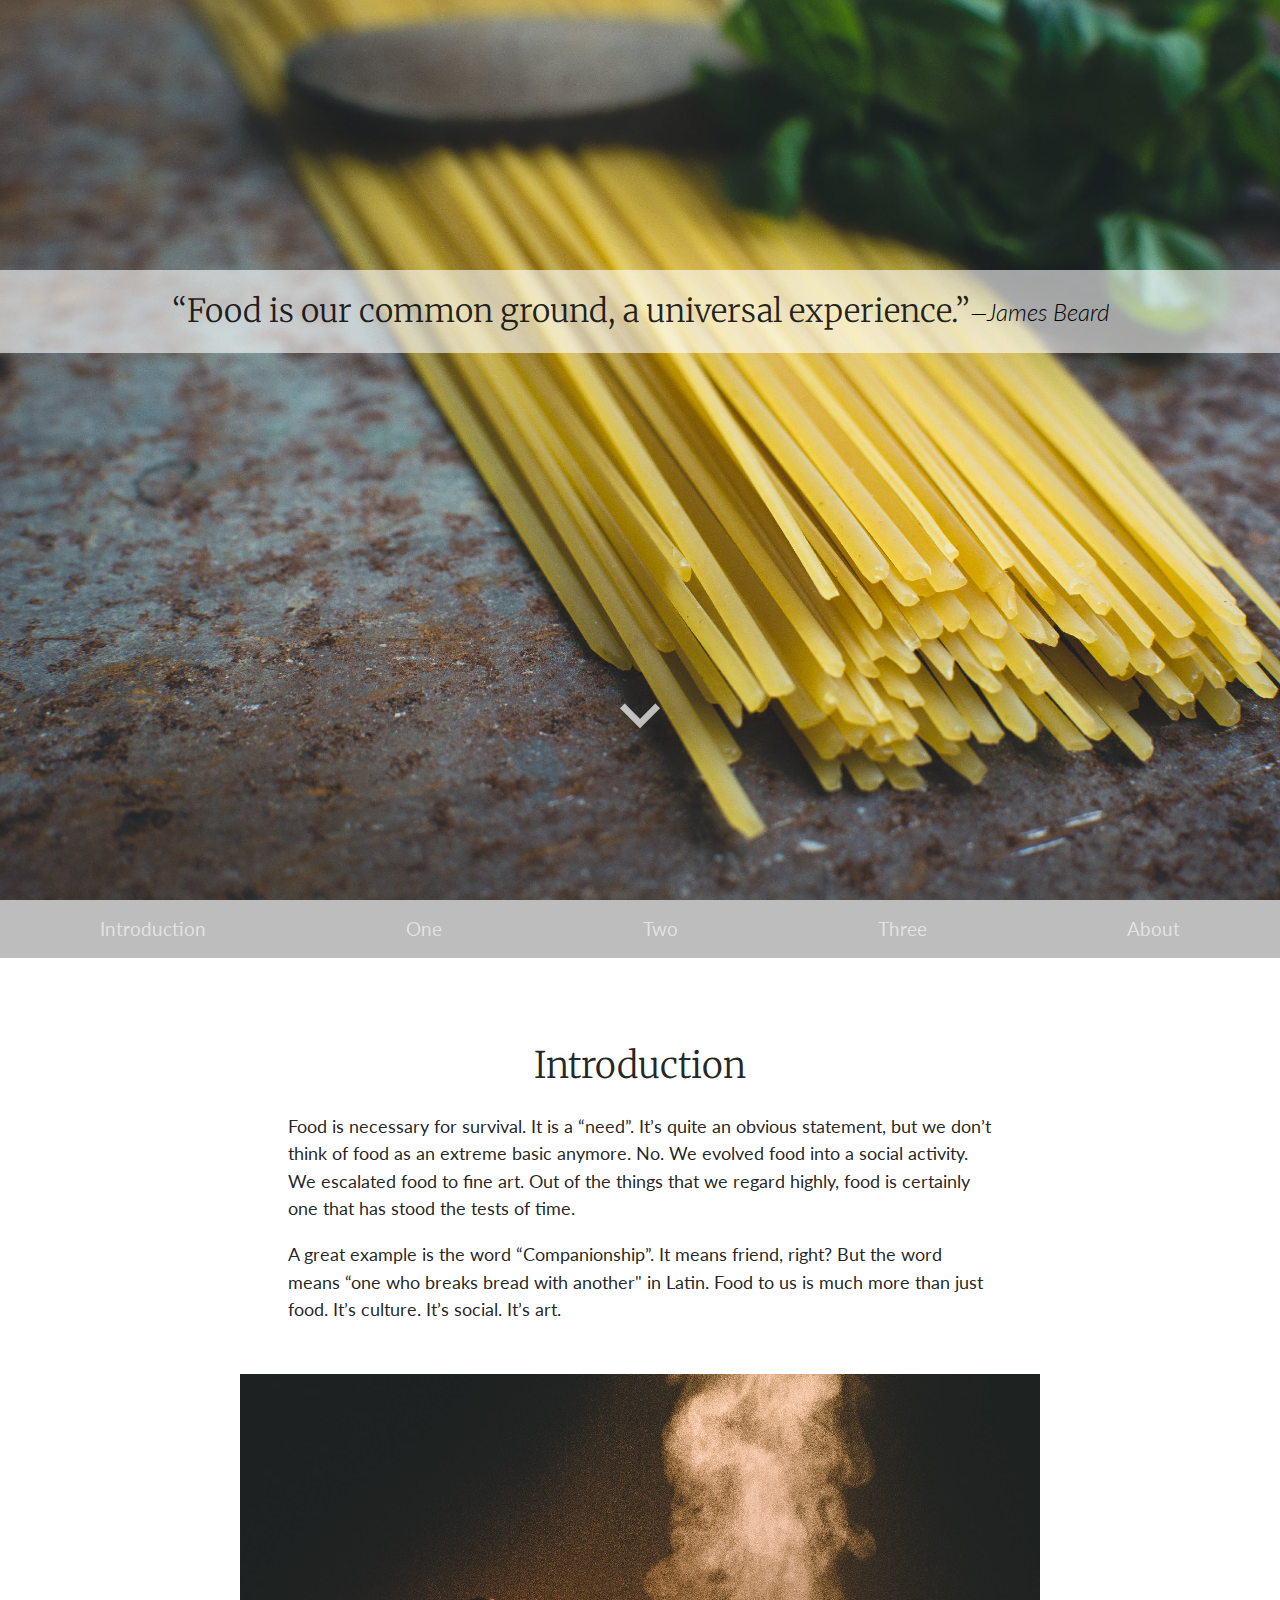
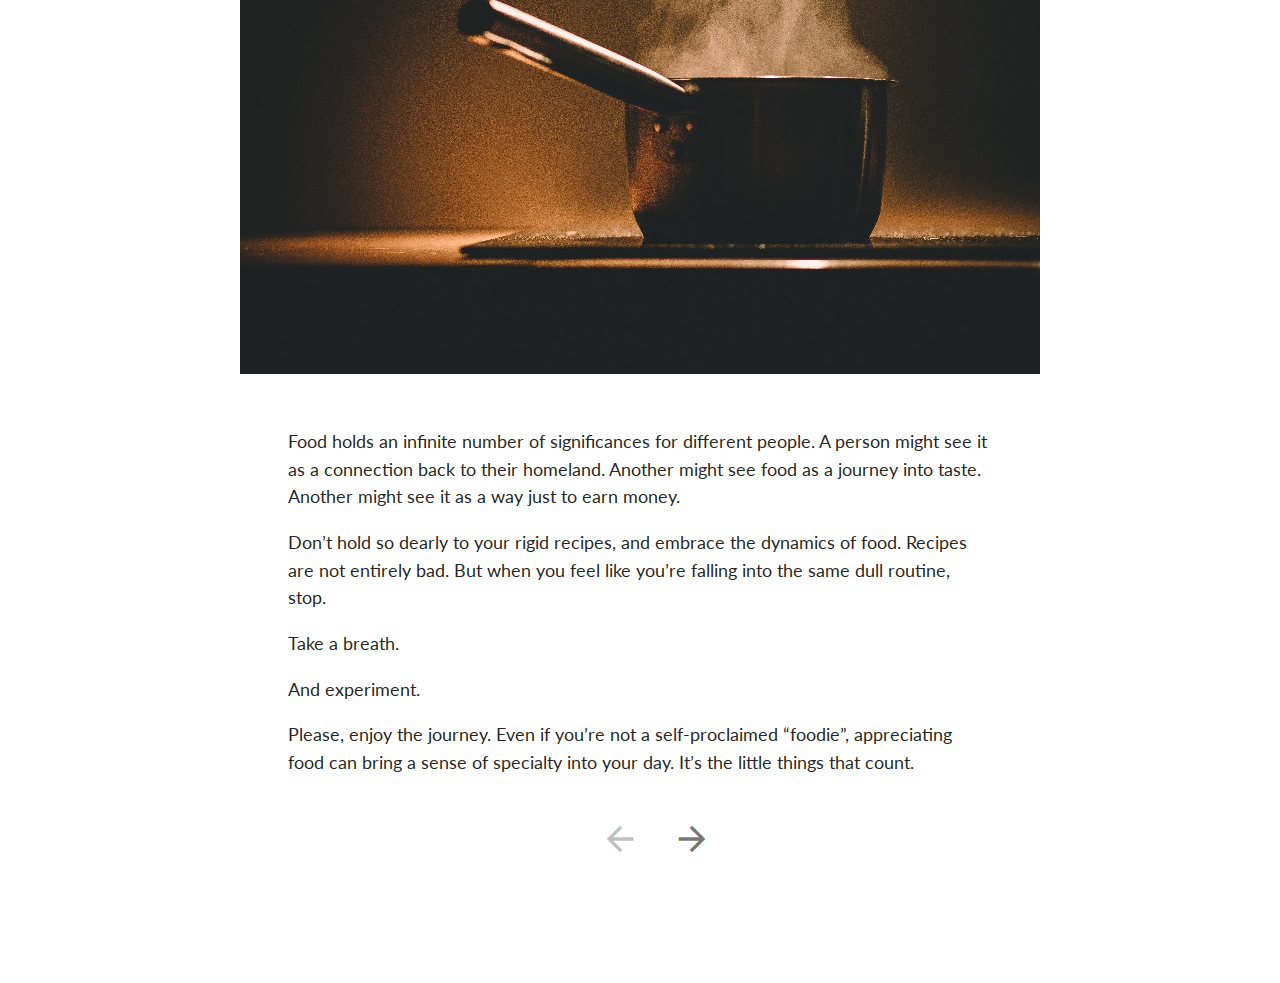
<file: index.html>
<!DOCTYPE html>
  <head>
    <link href='https://fonts.googleapis.com/css?family=Lato:400,300italic' rel='stylesheet' type='text/css'>
    <link href='https://fonts.googleapis.com/css?family=Merriweather:400italic,300' rel='stylesheet' type='text/css'>
    <link href="https://fonts.googleapis.com/icon?family=Material+Icons"
      rel="stylesheet">
    <link rel="stylesheet" href="main.css">
    <title> Introduction &ndash; Food Website </title>
  </head>
  <body class="mountain">
    <div class="landing"> 
      <div id="quote"> 
        <h1>&ldquo;Food is our common ground, a universal experience.&rdquo;</h1>
        <p>&mdash;James Beard</p>
      </div>
      <div id="icon"><a href="index.html#more"><i class="material-icons" id="hvr-sink" title="Continue">expand_more</i></a></div>
    </div>
        <div class="nav">
          <a href="index.html" name="more"><div> Introduction </div></a>
          <a href="page_one.html"><div> One </div></a>
          <a href="page_two.html"><div> Two </div></a>
          <a href="page_three.html"><div> Three </div></a>
          <a href="about.html"><div> About </div></a>
        </div></a>
    <div class="center">
      <h1> Introduction </h1>
      <p> Food is necessary for survival. It is a &ldquo;need&rdquo;. It&rsquo;s quite an obvious statement, but we don&rsquo;t think of food as an extreme basic anymore. No. We evolved food into a social activity. We escalated food to fine art. Out of the things that we regard highly, food is certainly one that has stood the tests of time.</p>
      <p> A great example is the word &ldquo;Companionship&rdquo;. It means friend, right? But the word means &ldquo;one who breaks bread with another" in Latin. Food to us is much more than just food. It&rsquo;s culture. It&rsquo;s social. It&rsquo;s art. </p>
      <img src="images/pot.jpg" alt="Steaming cooking pot" title="A steaming pot"> 
      <p> Food holds an infinite number of significances for different people. A person might see it as a connection back to their homeland. Another might see food as a journey into taste. Another might see it as a way just to earn money. </p>
      <p> Don&rsquo;t hold so dearly to your rigid recipes, and embrace the dynamics of food. Recipes are not entirely bad. But when you feel like you&rsquo;re falling into the same dull routine, stop. </p>
      <p> Take a breath. </p>
      <p> And experiment. </p>
      <p> Please, enjoy the journey. Even if you&rsquo;re not a self-proclaimed &ldquo;foodie&rdquo;, appreciating food can bring a sense of specialty into your day. It&rsquo;s the little things that count. </p>
    </div>
    <div id="arrows">
    <a><i class="material-icons back inactive black">arrow_back</i></a>
    <a href="page_one.html"><i class="material-icons forward active black" title="Forward">arrow_forward</i></a>
    </div>
  </body>
</html>
</file>
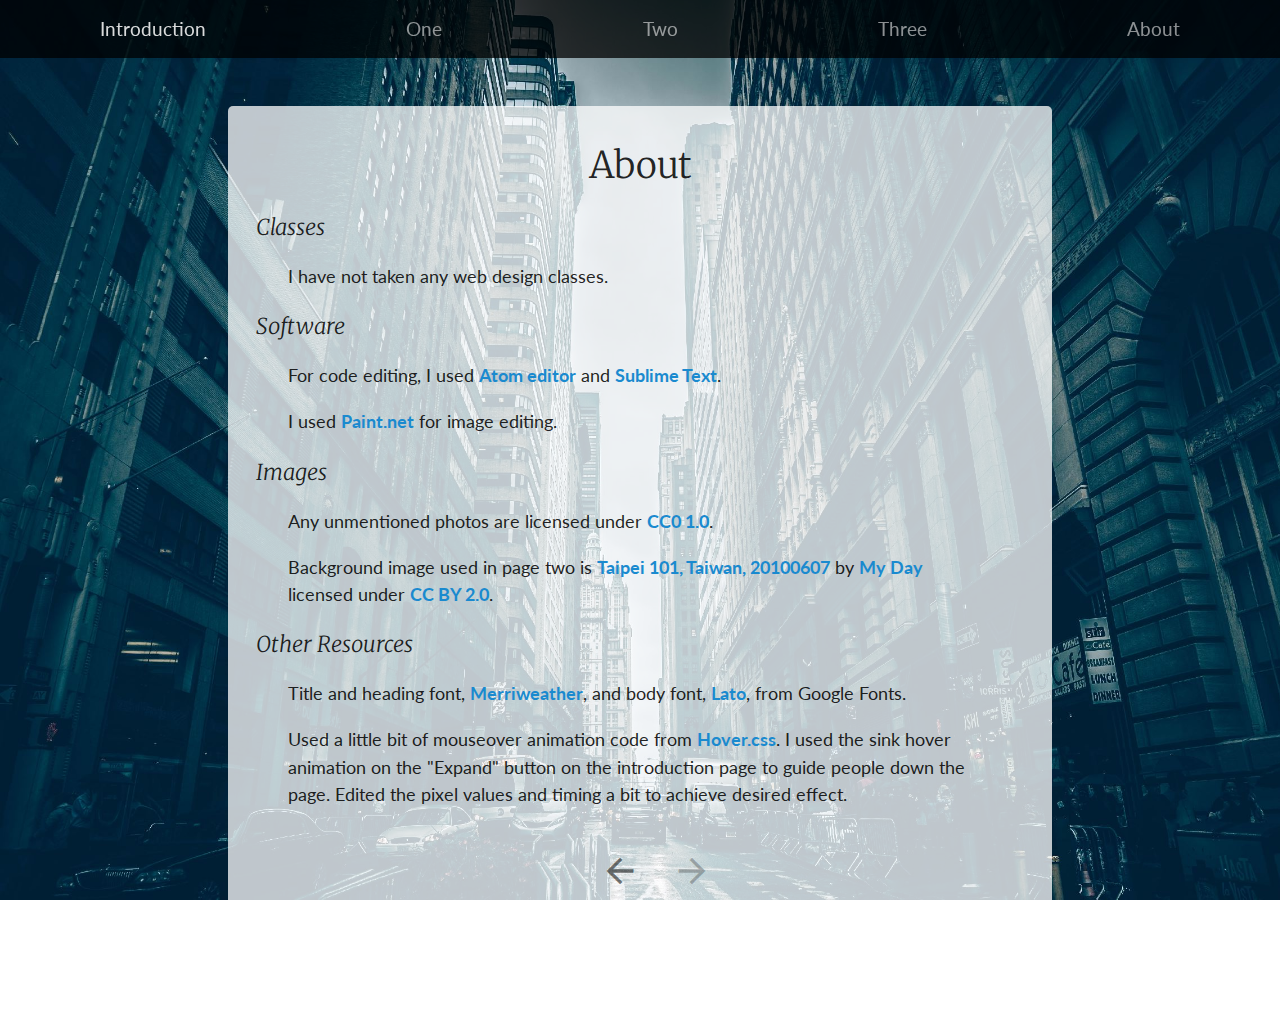
<file: about.html>
<!DOCTYPE html>
  <head>
    <link href='https://fonts.googleapis.com/css?family=Lato:400,700' rel='stylesheet' type='text/css'>
    <link href='https://fonts.googleapis.com/css?family=Merriweather:400,300italic' rel='stylesheet' type='text/css'>
    <link href="https://fonts.googleapis.com/icon?family=Material+Icons"
      rel="stylesheet">
    <link rel="stylesheet" href="main.css">
    <title> About &ndash; Food Website </title>
  </head>
  <body class="bridge">
        <div class="nav">
          <a href="index.html"><div> Introduction </div></a>
          <a href="page_one.html"><div> One </div></a>
          <a href="page_two.html"><div> Two </div></a>
          <a href="page_three.html"><div> Three </div></a>
          <a href="about.html"><div> About </div></a>
        </div>
    <div class="center">
      <h1> About </h1>
      <h3> Classes </h3>
      <p> I have not taken any web design classes.</p>
      <h3> Software </h3>
      <p> For code editing, I used <a href="https://atom.io/" target="_blank" title="Atom">Atom editor</a> and <a href="http://www.sublimetext.com/" target="_blank" title="Sublime Text">Sublime Text</a>.</p>
      <p> I used <a href="http://www.getpaint.net/index.html" target="_blank" title="Paint.Net">Paint.net</a> for image editing.</p>
      <h3> Images</h3>
      <p> Any unmentioned photos are licensed under <a href="https://creativecommons.org/publicdomain/zero/1.0/" target="_blank" title="Creative Commons CC0 1.0">CC0 1.0</a>.</p>
      <p> Background image used in page two is <a href="https://flic.kr/p/8bJ1vJ" target="_blank" title="Taipei 101, Taiwan, 20100607">Taipei 101, Taiwan, 20100607</a> by <a href="https://www.flickr.com/photos/daymin/" target="_blank" title="My Day | Flickr">My Day</a> licensed under <a href="https://creativecommons.org/licenses/by/2.0/" target="_blank" title="Creative Commons Attribution 2.0">CC BY 2.0</a>.</p>
      <h3> Other Resources</h3>
      <p> Title and heading font, <a href="https://www.google.com/fonts/specimen/Merriweather" target="_blank" title="Google Fonts Merriweather">Merriweather</a>, and body font, <a href="https://www.google.com/fonts/specimen/Lato" target="_blank" title="Google Fonts Lato">Lato</a>, from Google Fonts.
      <p> Used a little bit of mouseover animation code from <a href="http://ianlunn.github.io/Hover/" target="_blank" title="Hover.css">Hover.css</a>. I used the sink hover animation on the "Expand" button on the introduction page to guide people down the page. Edited the pixel values and timing a bit to achieve desired effect.</p>
    </div>
    <div id="arrows">
    <a href="page_three.html"><i class="material-icons back active black" title="Back">arrow_back</i></a>
    <a><i class="material-icons forward inactive black">arrow_forward</i></a>
    </div>
  </body>
</html>
</file>
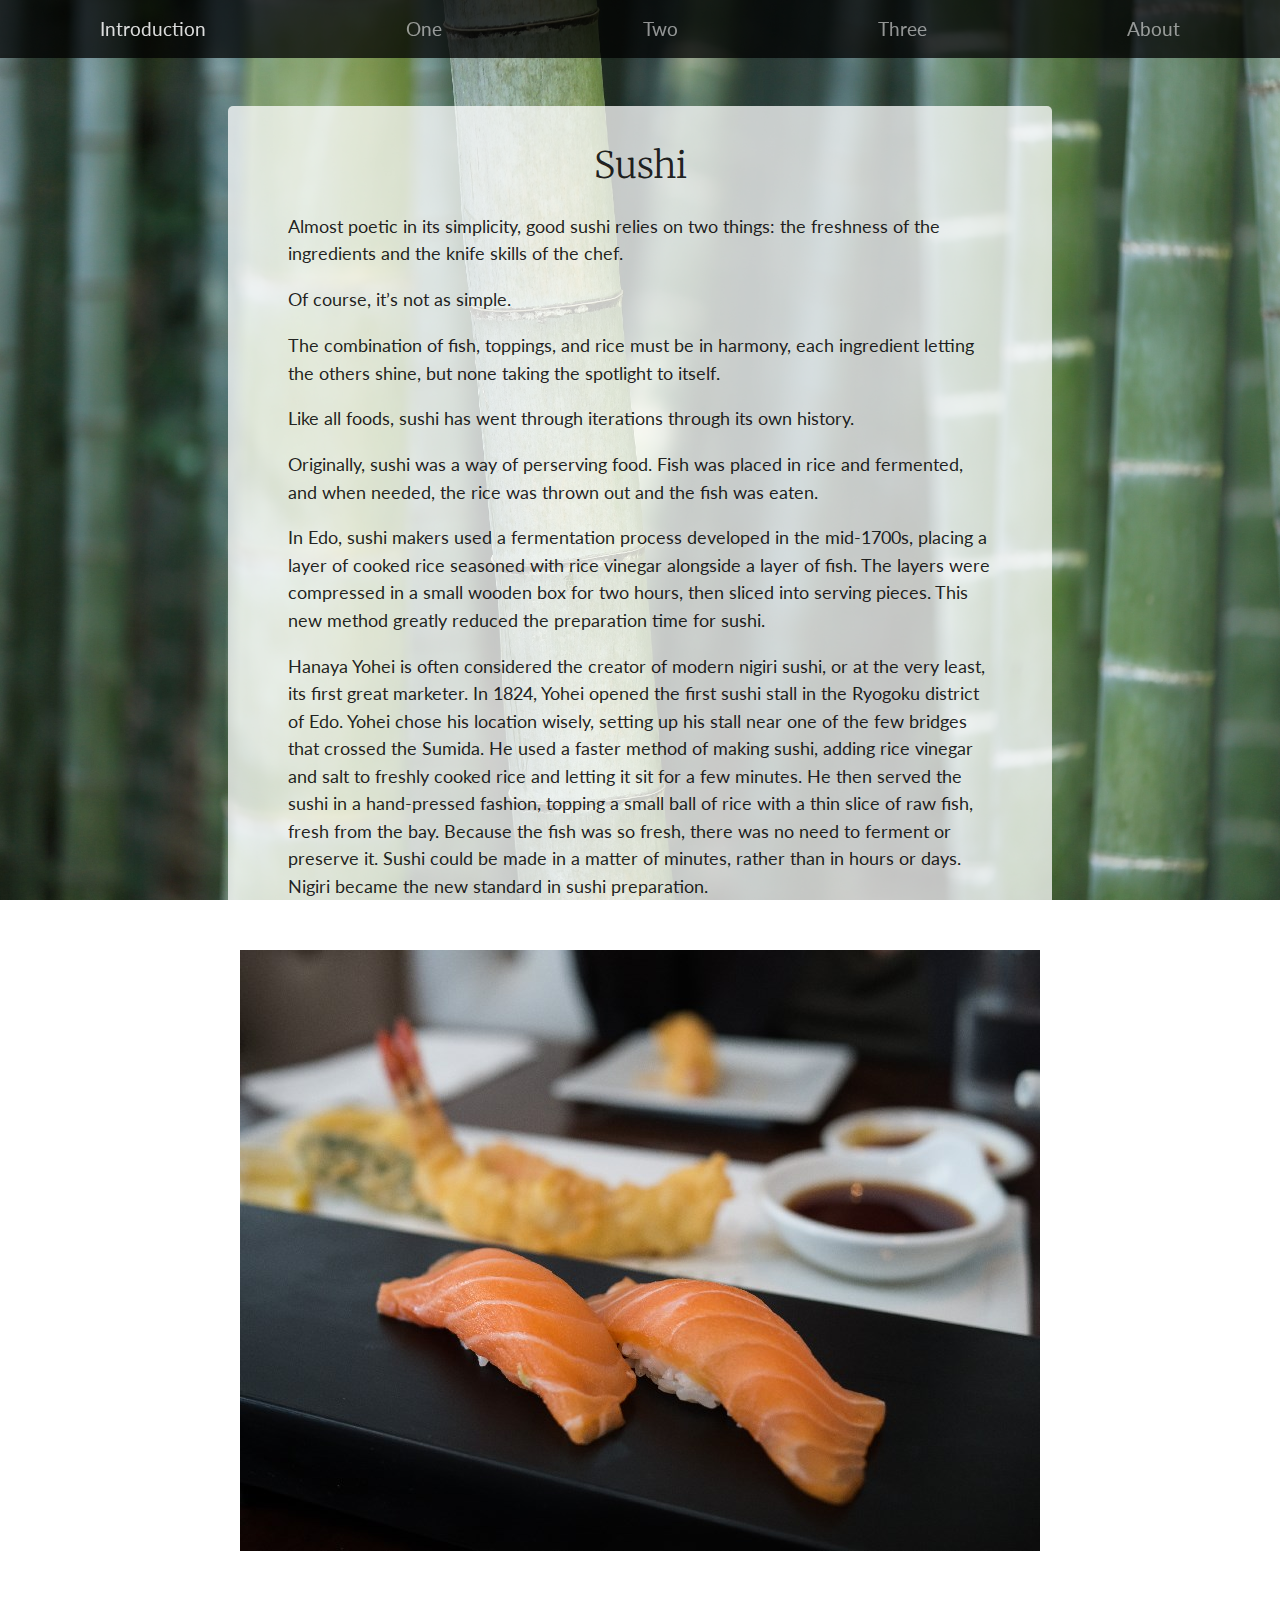
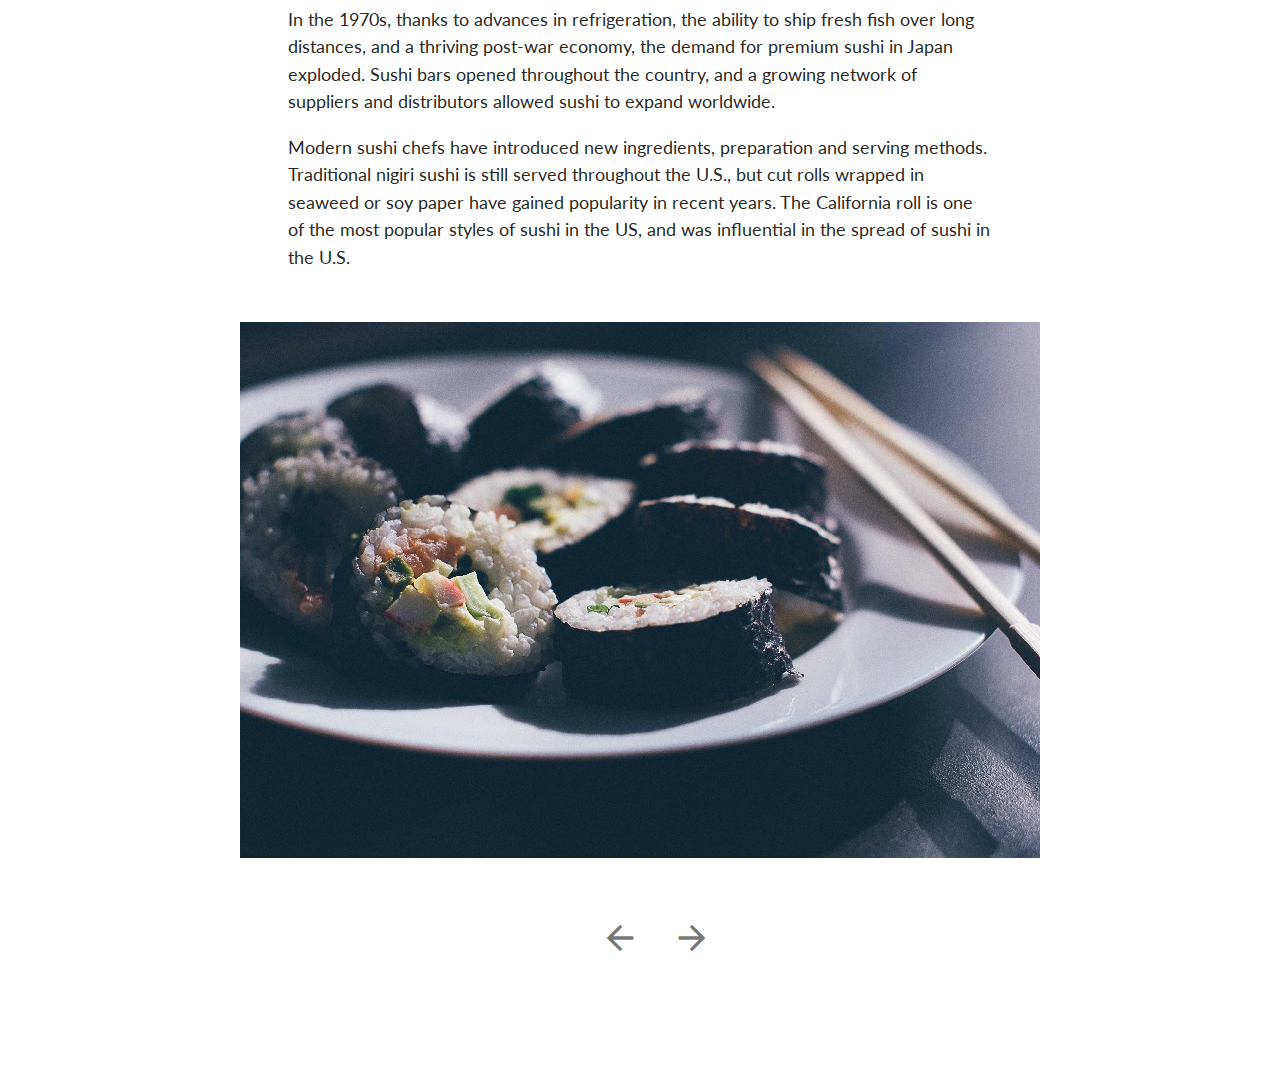
<file: page_one.html>
<!DOCTYPE html>
  <head>
    <link href='https://fonts.googleapis.com/css?family=Lato:400' rel='stylesheet' type='text/css'>
    <link href='https://fonts.googleapis.com/css?family=Merriweather:400,300' rel='stylesheet' type='text/css'>
    <link href="https://fonts.googleapis.com/icon?family=Material+Icons"
      rel="stylesheet">
    <link rel="stylesheet" href="main.css">
    <title> Sushi &ndash; Food Website </title>
  </head>
  <body class="bamboo">
        <div class="nav">
          <a href="index.html"><div> Introduction </div></a>
          <a href="page_one.html"><div> One </div></a>
          <a href="page_two.html"><div> Two </div></a>
          <a href="page_three.html"><div> Three </div></a>
          <a href="about.html"><div> About </div></a>
        </div>
    <div class="center">
      <h1> Sushi </h1>
      <p> Almost poetic in its simplicity, good sushi relies on two things: the freshness of the ingredients and the knife skills of the chef.</p>
      <p> Of course, it&rsquo;s not as simple. </p>
      <p> The combination of fish, toppings, and rice must be in harmony, each ingredient letting the others shine, but none taking the spotlight to itself. </p>
      <p> Like all foods, sushi has went through iterations through its own history. </p>
      <p> Originally, sushi was a way of perserving food. Fish was placed in rice and fermented, and when needed, the rice was thrown out and the fish was eaten.</p>
      <p> In Edo, sushi makers used a fermentation process developed in the mid-1700s, placing a layer of cooked rice seasoned with rice vinegar alongside a layer of fish. The layers were compressed in a small wooden box for two hours, then sliced into serving pieces. This new method greatly reduced the preparation time for sushi. </p>
      <p> Hanaya Yohei is often considered the creator of modern nigiri sushi, or at the very least, its first great marketer. In 1824, Yohei opened the first sushi stall in the Ryogoku district of Edo. Yohei chose his location wisely, setting up his stall near one of the few bridges that crossed the Sumida. He used a faster method of making sushi, adding rice vinegar and salt to freshly cooked rice and letting it sit for a few minutes. He then served the sushi in a hand-pressed fashion, topping a small ball of rice with a thin slice of raw fish, fresh from the bay. Because the fish was so fresh, there was no need to ferment or preserve it. Sushi could be made in a matter of minutes, rather than in hours or days. Nigiri became the new standard in sushi preparation. </p>
      <img src="images/nigiri.jpg" alt="Salmon Nigiri, a faster way to make sushi" title="Salmon Nigiri">
      <p> In the 1970s, thanks to advances in refrigeration, the ability to ship fresh fish over long distances, and a thriving post-war economy, the demand for premium sushi in Japan exploded. Sushi bars opened throughout the country, and a growing network of suppliers and distributors allowed sushi to expand worldwide. </p>
      <p> Modern sushi chefs have introduced new ingredients, preparation and serving methods. Traditional nigiri sushi is still served throughout the U.S., but cut rolls wrapped in seaweed or soy paper have gained popularity in recent years. The California roll is one of the most popular styles of sushi in the US, and was influential in the spread of sushi in the U.S. </p>
      <img src="images/sushi_4.jpg" alt="Modern sushi wrapped with roasted seaweed" title="Modern iteration of sushi">
    </div>
    <div id="arrows">
    <a href="index.html"><i class="material-icons back active black" title="Back">arrow_back</i></a>
    <a href="page_two.html"><i class="material-icons forward active black" title="Forward">arrow_forward</i></a>
    </div>
  </body>
</html>
</file>
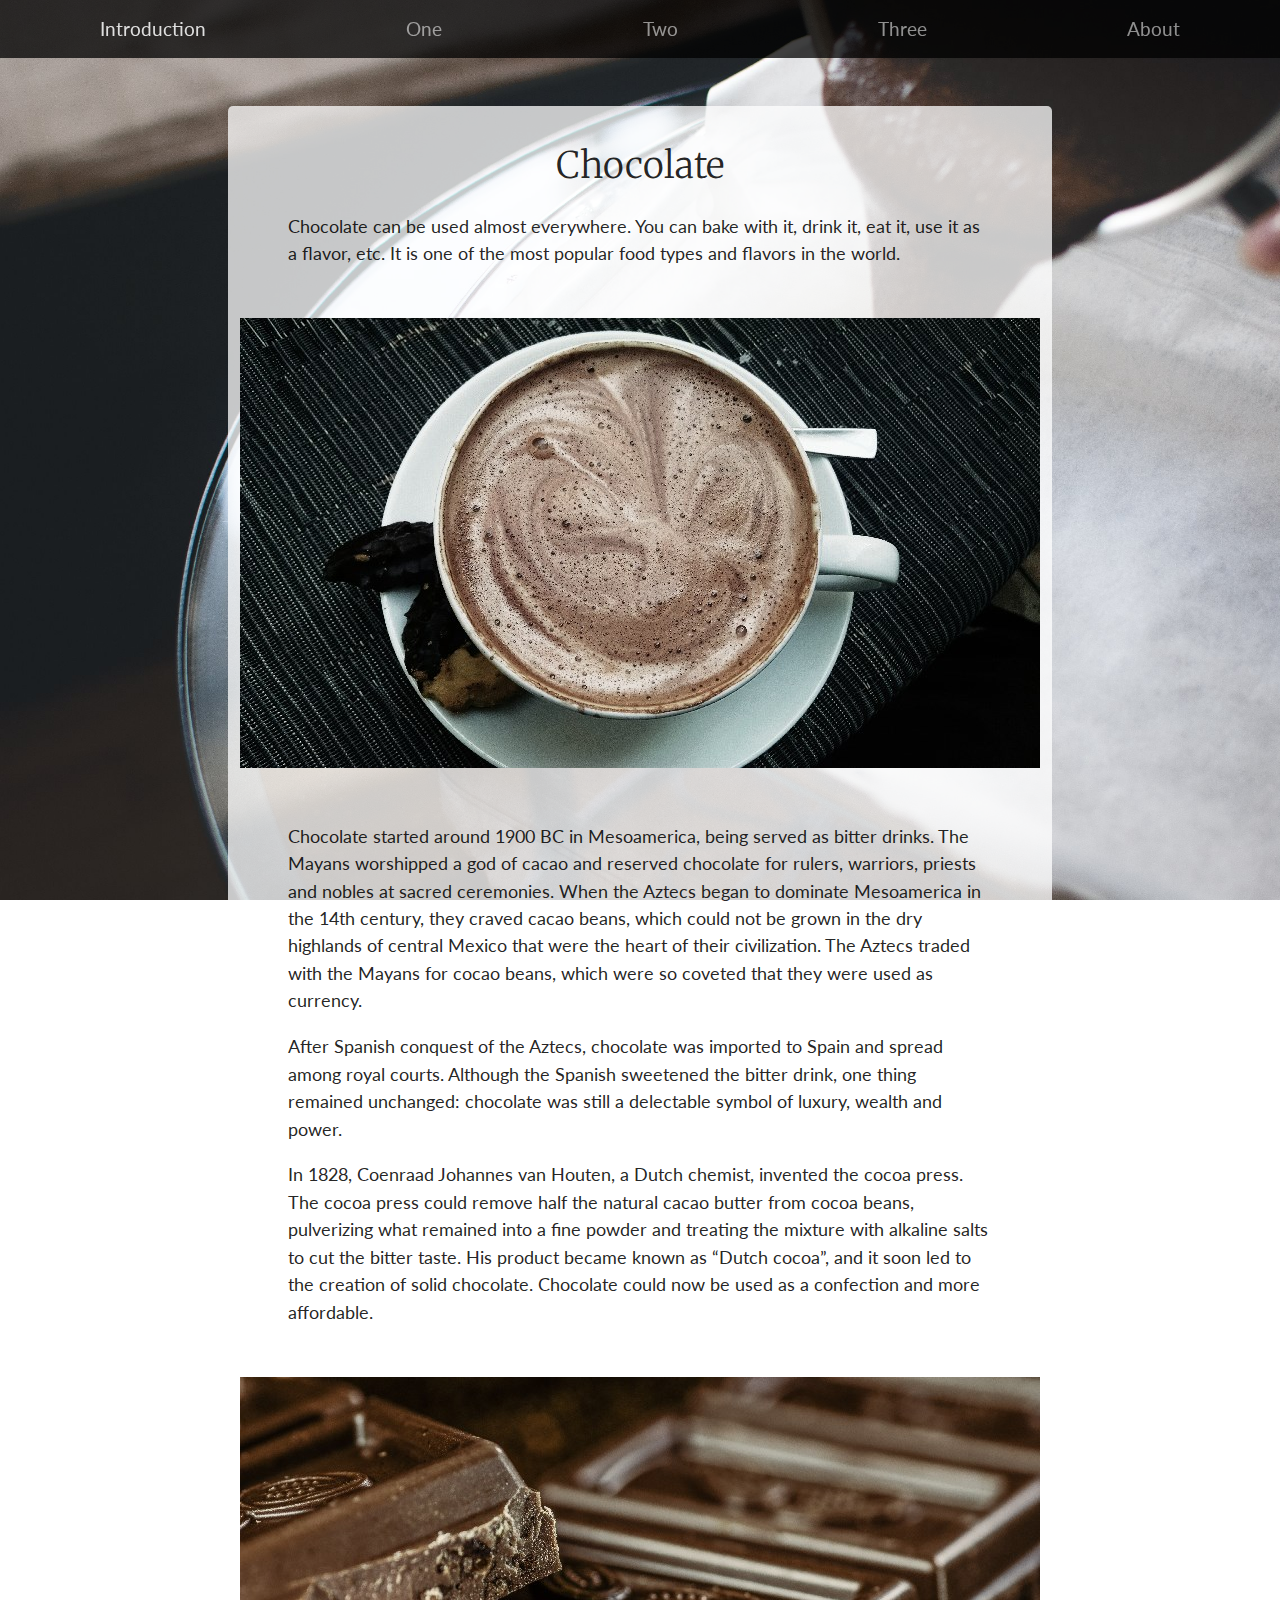
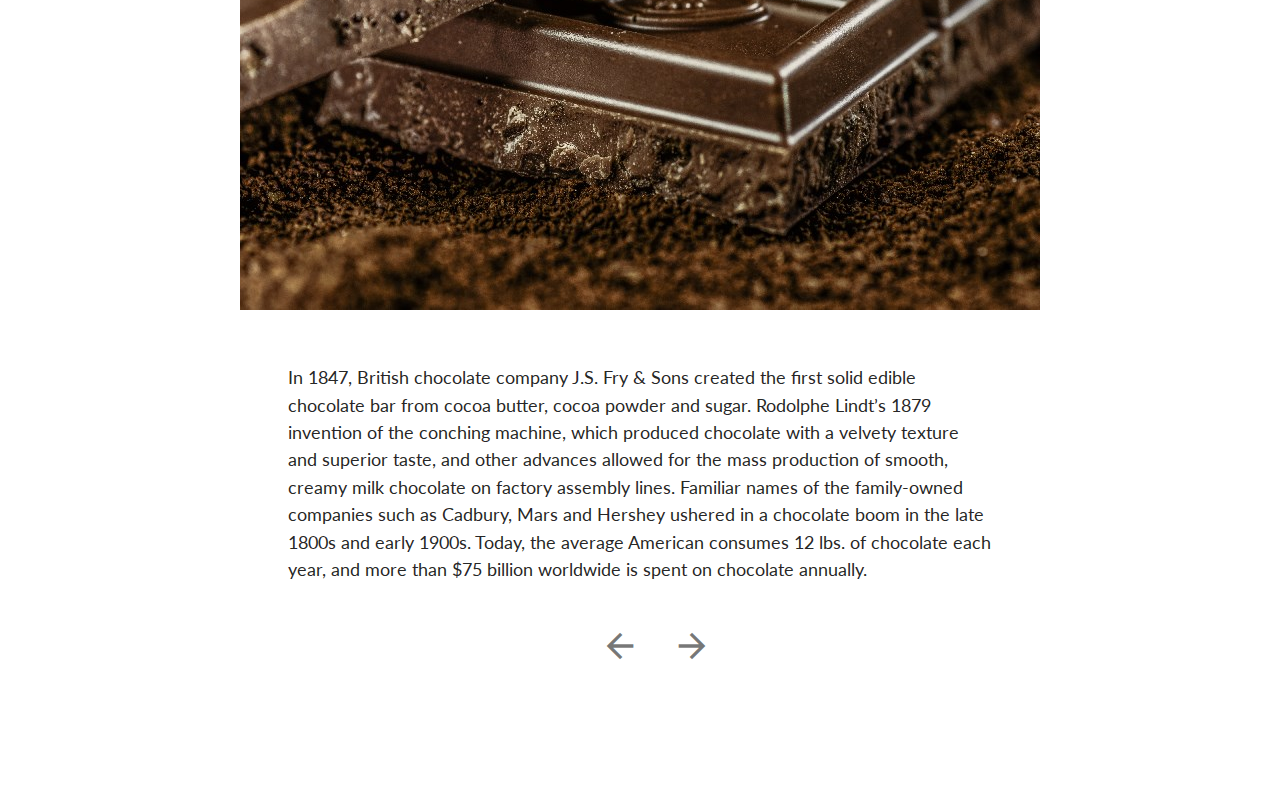
<file: page_three.html>
<!DOCTYPE html>
  <head>
    <link href='https://fonts.googleapis.com/css?family=Lato:400' rel='stylesheet' type='text/css'>
    <link href='https://fonts.googleapis.com/css?family=Merriweather:400,300' rel='stylesheet' type='text/css'>
    <link href="https://fonts.googleapis.com/icon?family=Material+Icons"
      rel="stylesheet">
    <link rel="stylesheet" href="main.css">
    <title> Food Website </title>
  </head>
  <body class="chocolate">
        <div class="nav">
          <a href="index.html"><div> Introduction </div></a>
          <a href="page_one.html"><div> One </div></a>
          <a href="page_two.html"><div> Two </div></a>
          <a href="page_three.html"><div> Three </div></a>
          <a href="about.html"><div> About </div></a>
        </div>
    <div class="center">
      <h1> Chocolate </h1>
      <p> Chocolate can be used almost everywhere. You can bake with it, drink it, eat it, use it as a flavor, etc. It is one of the most popular food types and flavors in the world.</p>
      <img src="images/hot_chocolate.jpg" alt="Cup of hot chocolate, a popular chocolate drink" title="Hot chocolate">
      <p> Chocolate started around 1900 BC in Mesoamerica, being served as bitter drinks. The Mayans worshipped a god of cacao and reserved chocolate for rulers, warriors, priests and nobles at sacred ceremonies. When the Aztecs began to dominate Mesoamerica in the 14th century, they craved cacao beans, which could not be grown in the dry highlands of central Mexico that were the heart of their civilization. The Aztecs traded with the Mayans for cocao beans, which were so coveted that they were used as currency.</p>
      <p> After Spanish conquest of the Aztecs, chocolate was imported to Spain and spread among royal courts. Although the Spanish sweetened the bitter drink, one thing remained unchanged: chocolate was still a delectable symbol of luxury, wealth and power.</p> 
      <p> In 1828, Coenraad Johannes van Houten, a Dutch chemist, invented the cocoa press. The cocoa press could remove half the natural cacao butter from cocoa beans, pulverizing what remained into a fine powder and treating the mixture with alkaline salts to cut the bitter taste. His product became known as &ldquo;Dutch cocoa&rdquo;, and it soon led to the creation of solid chocolate. Chocolate could now be used as a confection and more affordable.</p>
      <img src="images/chocolate_bar_1.jpg" alt="A chocolate bar" title="Chocolate Bar"> 
      <p> In 1847, British chocolate company J.S. Fry &amp; Sons created the first solid edible chocolate bar from cocoa butter, cocoa powder and sugar. Rodolphe Lindt&rsquo;s 1879 invention of the conching machine, which produced chocolate with a velvety texture and superior taste, and other advances allowed for the mass production of smooth, creamy milk chocolate on factory assembly lines. Familiar names of the family-owned companies such as Cadbury, Mars and Hershey ushered in a chocolate boom in the late 1800s and early 1900s. Today, the average American consumes 12 lbs. of chocolate each year, and more than $75 billion worldwide is spent on chocolate annually. </p>
      <p> 
    </div>
    <div id="arrows">
    <a href="page_two.html"><i class="material-icons back active black" title="Back">arrow_back</i></a>
    <a href="about.html"><i class="material-icons forward active black" title="Forward">arrow_forward</i></a>
    </div>
  </body>
</html>
</file>
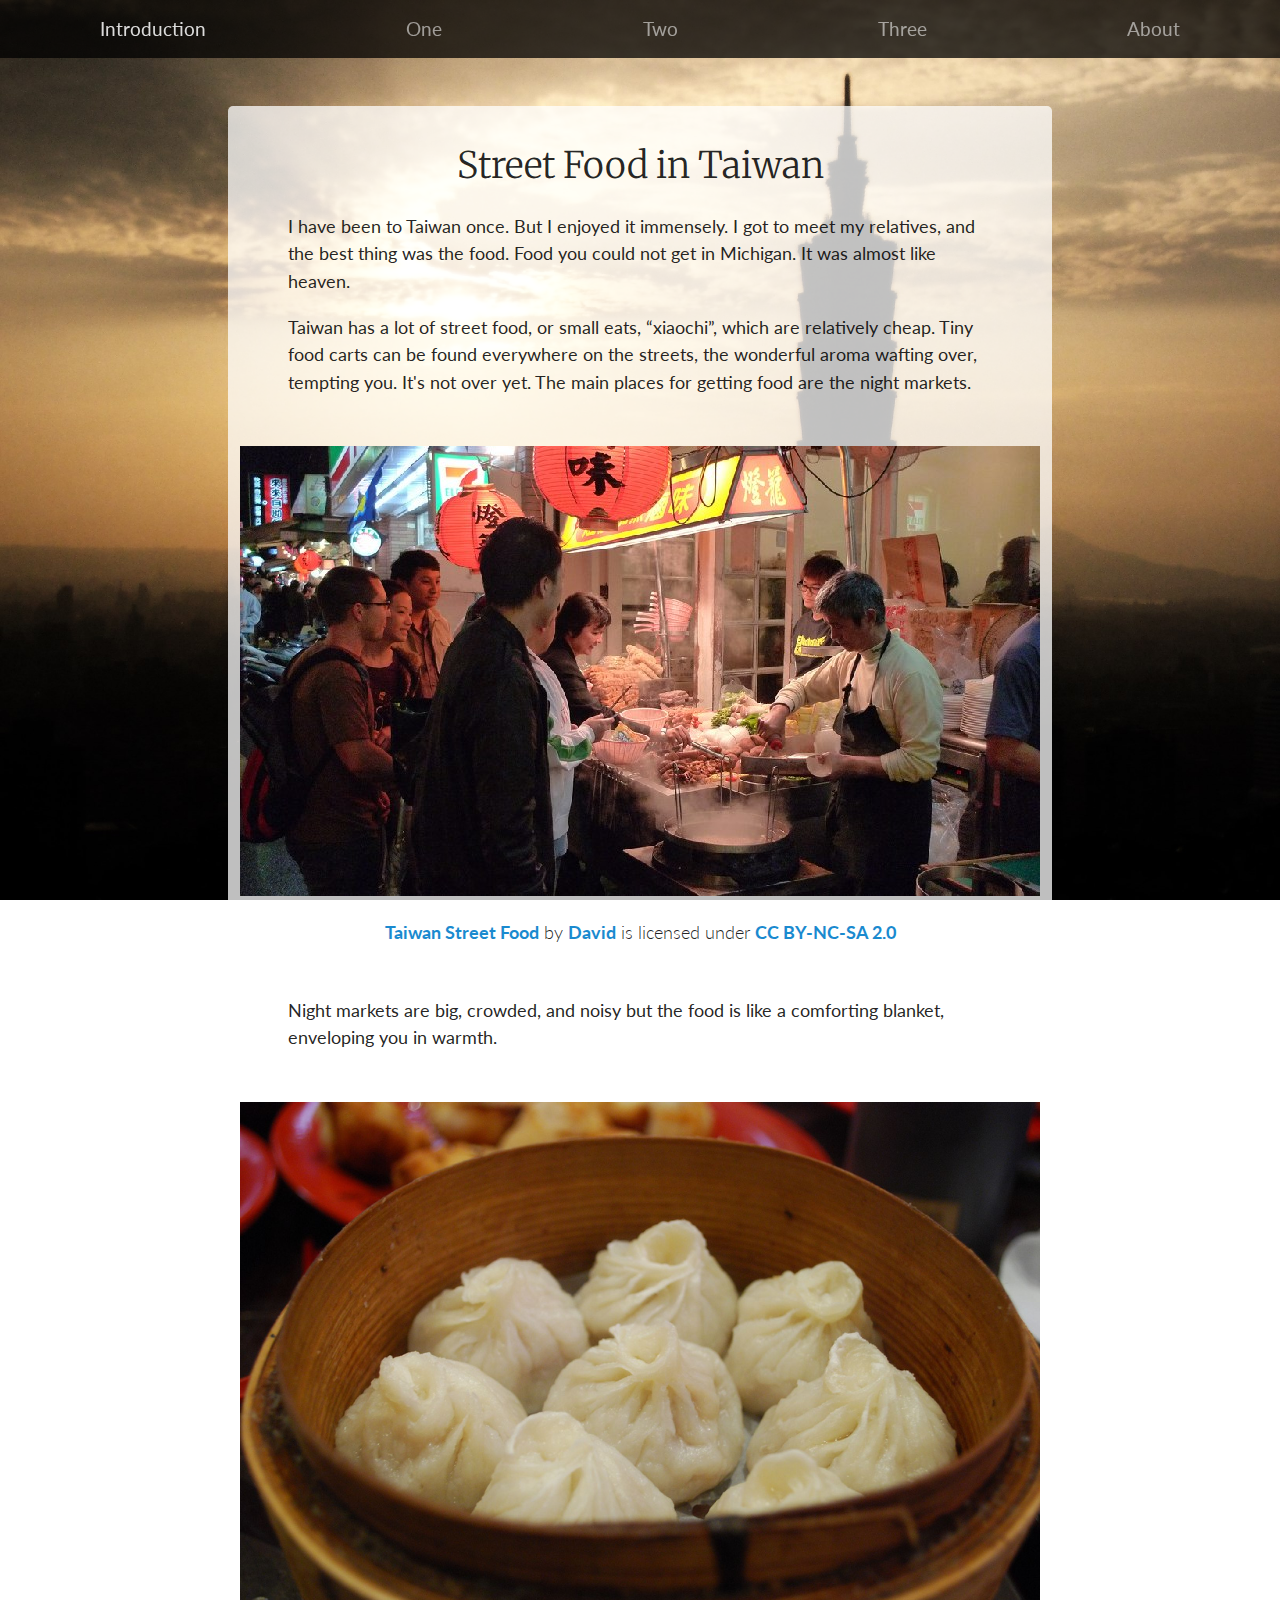
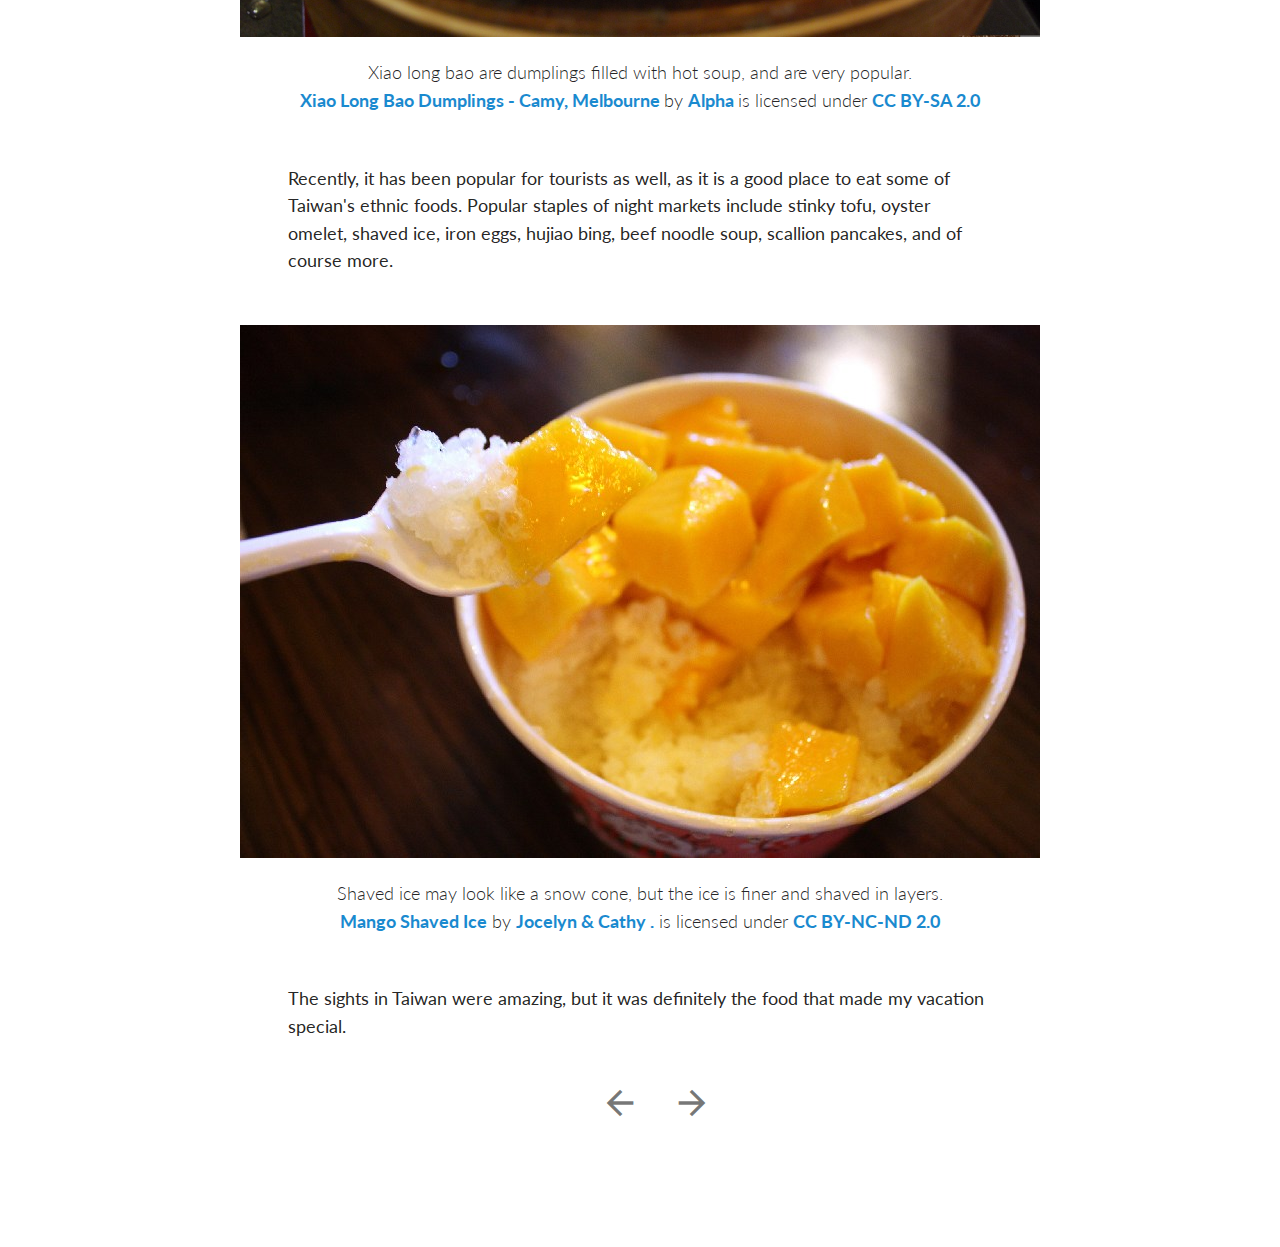
<file: page_two.html>
<!DOCTYPE html>
  <head>
    <link href='https://fonts.googleapis.com/css?family=Lato:400,300' rel='stylesheet' type='text/css'>
    <link href='https://fonts.googleapis.com/css?family=Merriweather:400,300' rel='stylesheet' type='text/css'>
    <link href="https://fonts.googleapis.com/icon?family=Material+Icons"
      rel="stylesheet">
    <link rel="stylesheet" href="main.css">
    <title> Night Markets in Taiwan &ndash; Food Website </title>
  </head>
  <body class="night">
        <div class="nav">
          <a href="index.html"><div> Introduction </div></a>
          <a href="page_one.html"><div> One </div></a>
          <a href="page_two.html"><div> Two </div></a>
          <a href="page_three.html"><div> Three </div></a>
          <a href="about.html"><div> About </div></a>
        </div>
    <div class="center">
      <h1> Street Food in Taiwan </h1>
      <p> I have been to Taiwan once. But I enjoyed it immensely. I got to meet my relatives, and the best thing was the food. Food you could not get in Michigan. It was almost like heaven. </p> 
      <p> Taiwan has a lot of street food, or small eats, &ldquo;xiaochi&rdquo;, which are relatively cheap. Tiny food carts can be found everywhere on the streets, the wonderful aroma wafting over, tempting you. It's not over yet. The main places for getting food are the night markets.</p>
      <img class="attribution" src="images/night_market.jpg" alt="Taiwan Night Market" title="Night Market in Taiwan">
      <p class="caption"> <a href="https://www.flickr.com/photos/randomwire/4539628440/in/photostream/" target="_blank" title="Taiwan Street Food"> Taiwan Street Food</a> by <a href="https://www.flickr.com/photos/randomwire/" target="_blank" title="David"> David</a> is licensed under <a href="https://creativecommons.org/licenses/by-nc-sa/2.0/" target="_blank" title="Creative Commons"> CC BY-NC-SA 2.0</a></p>
      <p> Night markets are big, crowded, and noisy but the food is like a comforting blanket, enveloping you in warmth.</p>
      <img class="attribution" src="images/dumplings.jpg" alt="Dumplings are often sold in Taiwan as street food" title="Dumplings">
      <p class="caption"> Xiao long bao are dumplings filled with hot soup, and are very popular. <br> <a href="https://www.flickr.com/photos/avlxyz/4079994732/" target="_blank" title="Xiao Long Bao"> Xiao Long Bao Dumplings - Camy, Melbourne </a> by <a href="https://www.flickr.com/photos/avlxyz/" target="_blank" title="Alpha"> Alpha </a> is licensed under <a href="https://creativecommons.org/licenses/by-sa/2.0/" target="_blank" title="Creative Commons"> CC BY-SA 2.0 </a></p>
      <p> Recently, it has been popular for tourists as well, as it is a good place to eat some of Taiwan's ethnic foods. Popular staples of night markets include stinky tofu, oyster omelet, shaved ice, iron eggs, hujiao bing, beef noodle soup, scallion pancakes, and of course more. </p>
      <img class="attribution" src="images/shaved_ice.jpg" alt="Shaved ice with mangoes" title="Shaved ice">
      <p class="caption"> Shaved ice may look like a snow cone, but the ice is finer and shaved in layers. <br> <a href="https://www.flickr.com/photos/foodishfetish/8229251812/" target="_blank" title="Mango Shaved Ice"> Mango Shaved Ice</a> by <a href="https://www.flickr.com/photos/foodishfetish/" target="_blank" title="Jocelyn &amp; Cathy .">Jocelyn &amp; Cathy .</a> is licensed under <a href="https://creativecommons.org/licenses/by-nc-nd/2.0/" target="_blank" title="Creative Commons"> CC BY-NC-ND 2.0</a>
      <p> The sights in Taiwan were amazing, but it was definitely the food that made my vacation special. </p>
    </div>
    <div id="arrows">
    <a href="page_one.html"><i class="material-icons back active black" title="Back">arrow_back</i></a>
    <a href="page_three.html"><i class="material-icons forward active black" title="Forward">arrow_forward</i></a>
    </div>
  </body>
</html>
</file>
<file: main.css>
h1 {
  color: rgba(0, 0, 0, 0.87);
  font-family: 'Merriweather', Georgia, serif;
  font-size: 2.29em;
  font-weight: 300;
  text-align: center;
}
h3 {
  color: rgba(0, 0, 0, .87);
  font-family: 'Merriweather', Georgia, serif;
  font-size: 1.375em;
  margin-left: 16px;
  margin-right: 16px;
  font-style: italic;
  font-weight: 300;
}
.landing {
  background-image: url("images/pasta.jpg");
  background-size: cover;
  margin: 0;
  width: 100%;
  height: 100vh;
}
.landing #icon i {
  color: rgba(255, 255, 255, 0.7);
  font-size: 5em;
}
#hvr-sink {
  display: inline-block;
  vertical-align: middle;
  backface-visibility: hidden;
  transition-duration: 0.6s;
  transition-property: transform;
  transition-timing-function: ease-out;
}
#hvr-sink:hover, #hvr-sink:focus, #hvr-sink:active {
  transform: translateY(16px);
}
#icon {
  width: 100%;
  display: flex;
  align-items: center;
  justify-content: center;
  position: absolute;
  top: 75%;
}
.landing i:hover {
  color: rgba(255, 255, 255, 0.9);
}
.landing #quote {
  background-color: rgba(255, 255, 255, 0.6);
  width: 100%;
  display: flex;
  flex-wrap: wrap;
  justify-content: center;
  align-items: center;
  position: relative;
  top: 30%;
}
.landing > div > h1 {
  position: relative;
  top: 35%;
  text-align: center;
  color: rgba(0, 0, 0, 0.87);
  font-family: 'Merriweather', Georgia, serif;
  font-size: 2em;
  font-weight: 300;
}
.landing > div > p {
  font-family: 'Lato', Helvetica, Arial, sans-serif;
  font-weight: 300;
  font-size: 1.5em;
  font-style: italic;
  text-align: center;
}
.center {
  background-color: rgba(255, 255, 255, 0.75);
  border-top-left-radius: 5px;
  border-top-right-radius: 5px;
  margin: auto;
  margin-top: 3em;
  max-width: 800px;
  padding: 0.75em;
  width: 75%;
}
.center > p {
  color: rgba(0, 0, 0, .87);
  font-family: 'Lato', Helvetica, Arial, sans-serif;
  font-size: 1.145em;
  margin-left: 48px;
  margin-right: 48px;
  line-height: 150%;
}
#arrows {
  background-color: rgba(255, 255, 255, 0.75);
  border-bottom-right-radius: 5px;
  border-bottom-left-radius: 5px;
  margin: auto;
  margin-bottom: 6em;
  max-width: 800px;
  padding: 0.75em;
  width: 75%;
  display: flex;
  justify-content: center;
}
#arrows a {
  text-decoration: none;
}
.mountain {
  background-attachment: fixed;
  background-image: url("images/peppers.jpe");
  background-size: cover;
  margin: 0;
}
.header {
  align-items: center;
  display: flex;
  justify-content: center;
  left: 0;
  position: relative;
  top: 0;
  width: 100%;
}
.bamboo {
  background-attachment: fixed;
  background-image: url("images/bamboo.jpe");
  background-size: cover;
  margin: 0;
}
.bridge {
  background-attachment: fixed;
  background-image: url("images/city.jpe");
  background-size: cover;
  margin: 0;  
}
.night {
  background-attachment: fixed;
  background-image: url("images/taipei_101_1.jpg");
  background-size: cover;
  margin: 0;  
}
.chocolate {
  background-attachment: fixed;
  background-image: url("images/chocolate_dough_1.jpg");
  background-size: cover;
  margin: 0;  
}
.nav a {  
  flex-grow: 1 
}
.nav a:visited {
  color: rgba(255, 255, 255, 0.55);
  text-decoration: none;
}
.nav a:link {
  color: rgba(255, 255, 255, 0.55);
  text-decoration: none;
  transition: color 0.8s ease-in;
}
.nav a:hover {
  color: rgba(255, 255, 255, .85);
  text-decoration: none;
}
.nav {
  align-items: center;
  display: flex;
  flex-direction: row;
  flex-wrap: wrap;
  font-size: 1em;
  justify-content: center;
  margin: 0 auto;
  width: 100%;
  position: sticky;
  top: 0px;
  background-color: rgba(0, 0, 0, .26);
  transition: background-color 0.8s ease-in;
}
.nav:hover {
  background-color: rgba(0, 0, 0, .75);
}
.nav div {
  padding-top: 8px;
  padding-bottom: 8px;
  align-items: center;
  display: flex;
  font-family: 'Lato', Helvetica, Arial, sans-serif;
  font-size: 1.1625em;
  height: 2.25em;
  justify-content: center;
  white-space: nowrap;
  border-radius: 5px;
  transition: background-color 0.8s ease-in;
}
.nav div:hover {
  border-radius: 5px;
  background-color: rgba(255, 255, 255, 0.2);
}
@media (max-width: 600px) { 
    #arrows { display: none; }
    .center { margin-bottom: 6em; }
    .nav div { padding: 0.375em; }
    .landing > .quote { top: 15%;}
}
.material-icons.back.inactive.black {
  color: rgba(0, 0, 0, 0.26);
  font-size: 2.5em;
  padding-right: 80%;
  padding-bottom: 16px;
}
.material-icons.back.active.black {
  color: rgba(0, 0, 0, 0.54);
  font-size: 2.5em;
  padding-right: 80%;
  padding-bottom: 16px;
}
.material-icons.forward.active.black {
  color: rgba(0, 0, 0, 0.54);
  font-size: 2.5em;
  padding-left: 80%;
  padding-bottom: 16px;
}
.material-icons.forward.inactive.black {
  color: rgba(0, 0, 0, 0.26);
  font-size: 2.5em;
  padding-left: 80%;
  padding-bottom: 16px;
}
.material-icons.forward.active.black:hover {
  color: rgba(0, 0, 0, 0.87);
}
.material-icons.back.active.black:hover {
  color: rgba(0, 0, 0, 0.87);
}
img {
  max-width: 100%;
  padding-top: 32px;
  padding-bottom: 32px;
  margin: auto;
}
p a:link {
  color: #1A8ACF; 
  text-decoration: none;
  font-weight: 700;
}
p a:hover {
  text-decoration: underline;
}
.attribution {
  padding-bottom: 0px;
}
.caption {
  font-size: 0.975em;
  font-weight: 300;
  padding-bottom: 32px;
  text-align: center;
}
.caption a {
  font-weight: 300;
}
</file>
